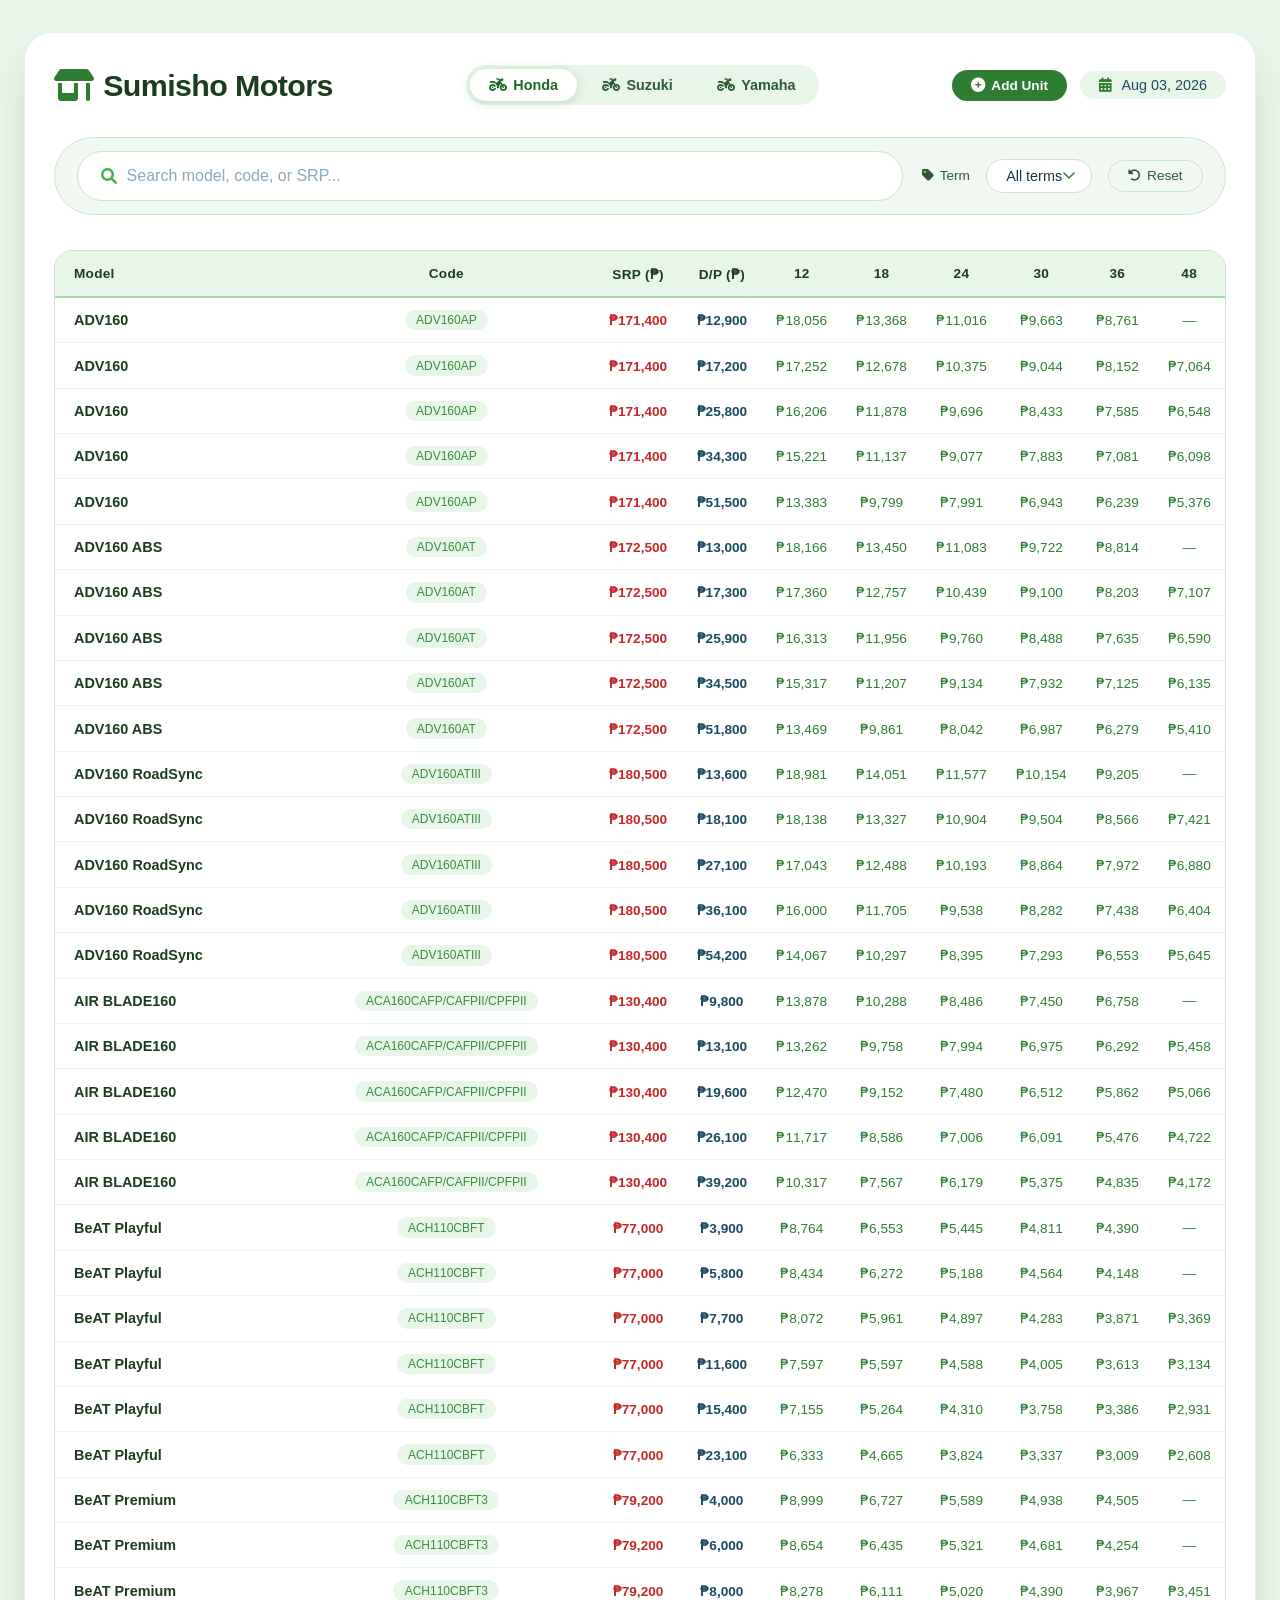
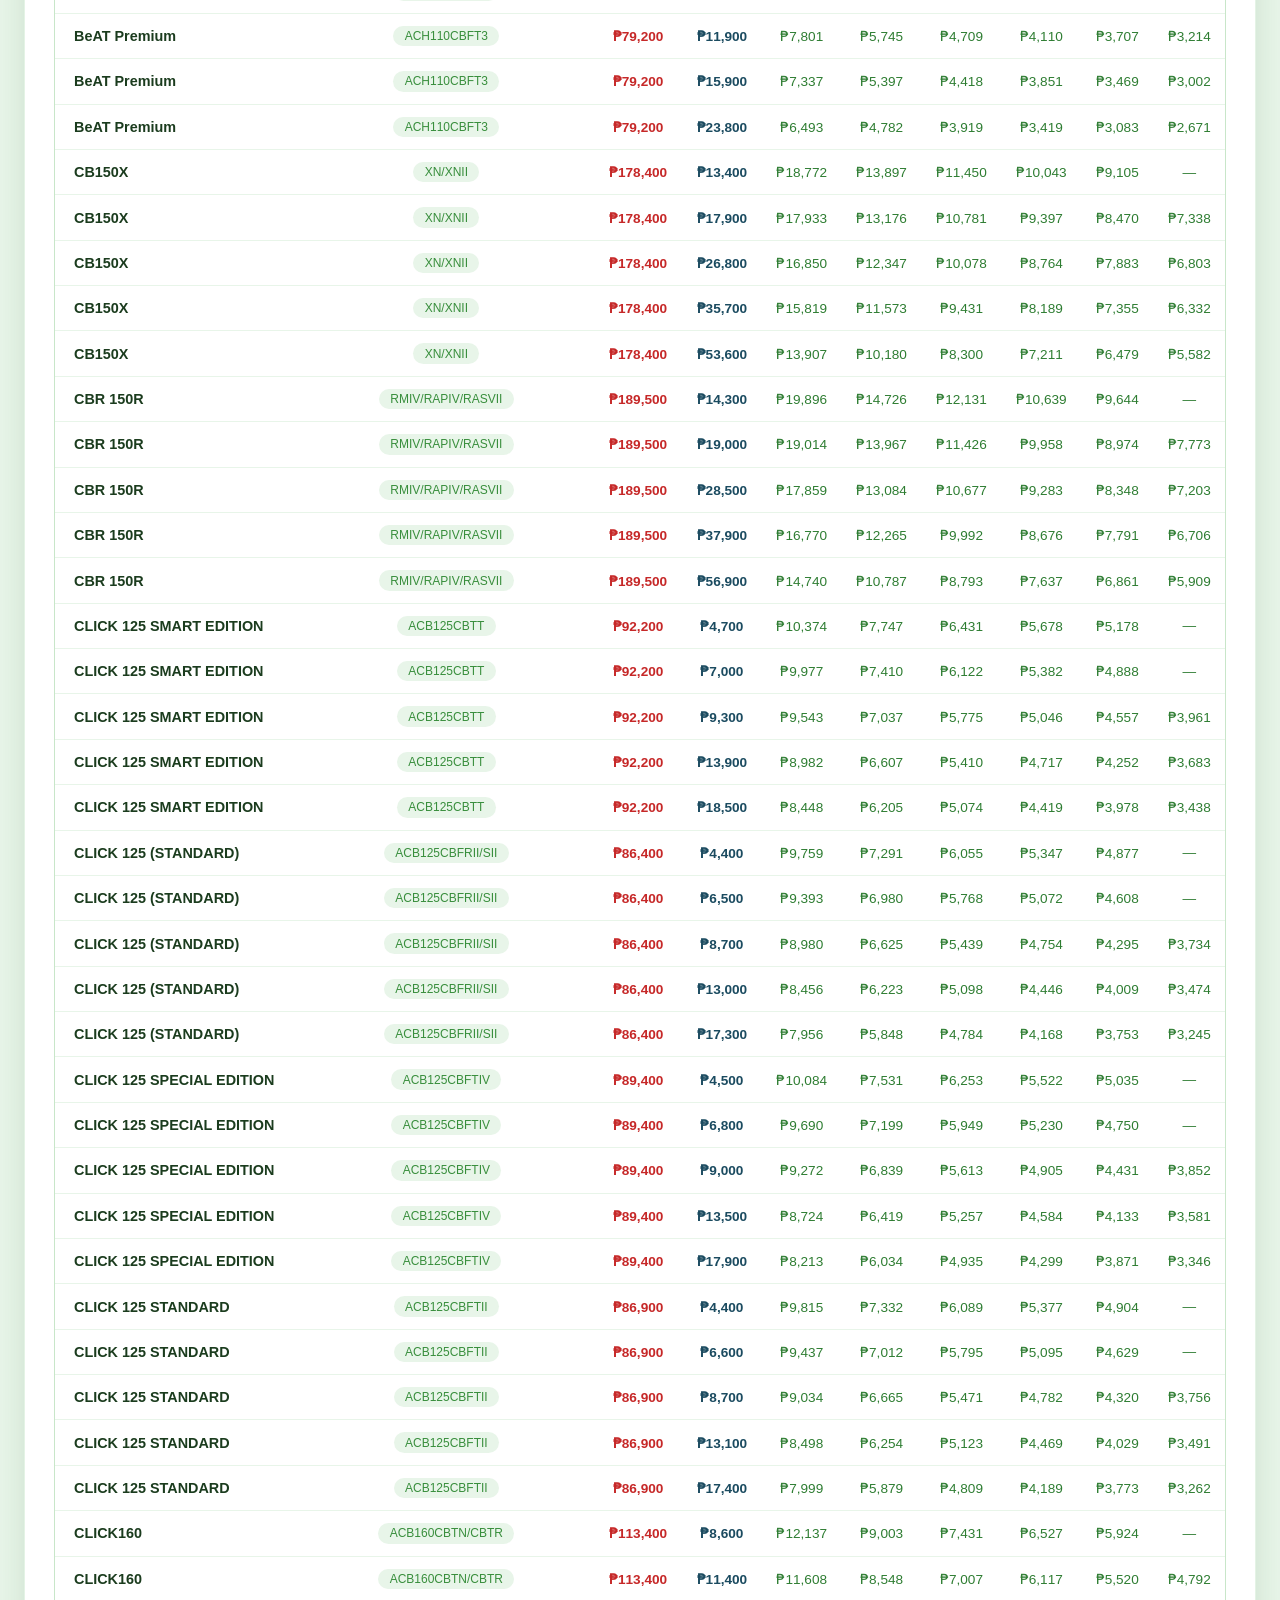
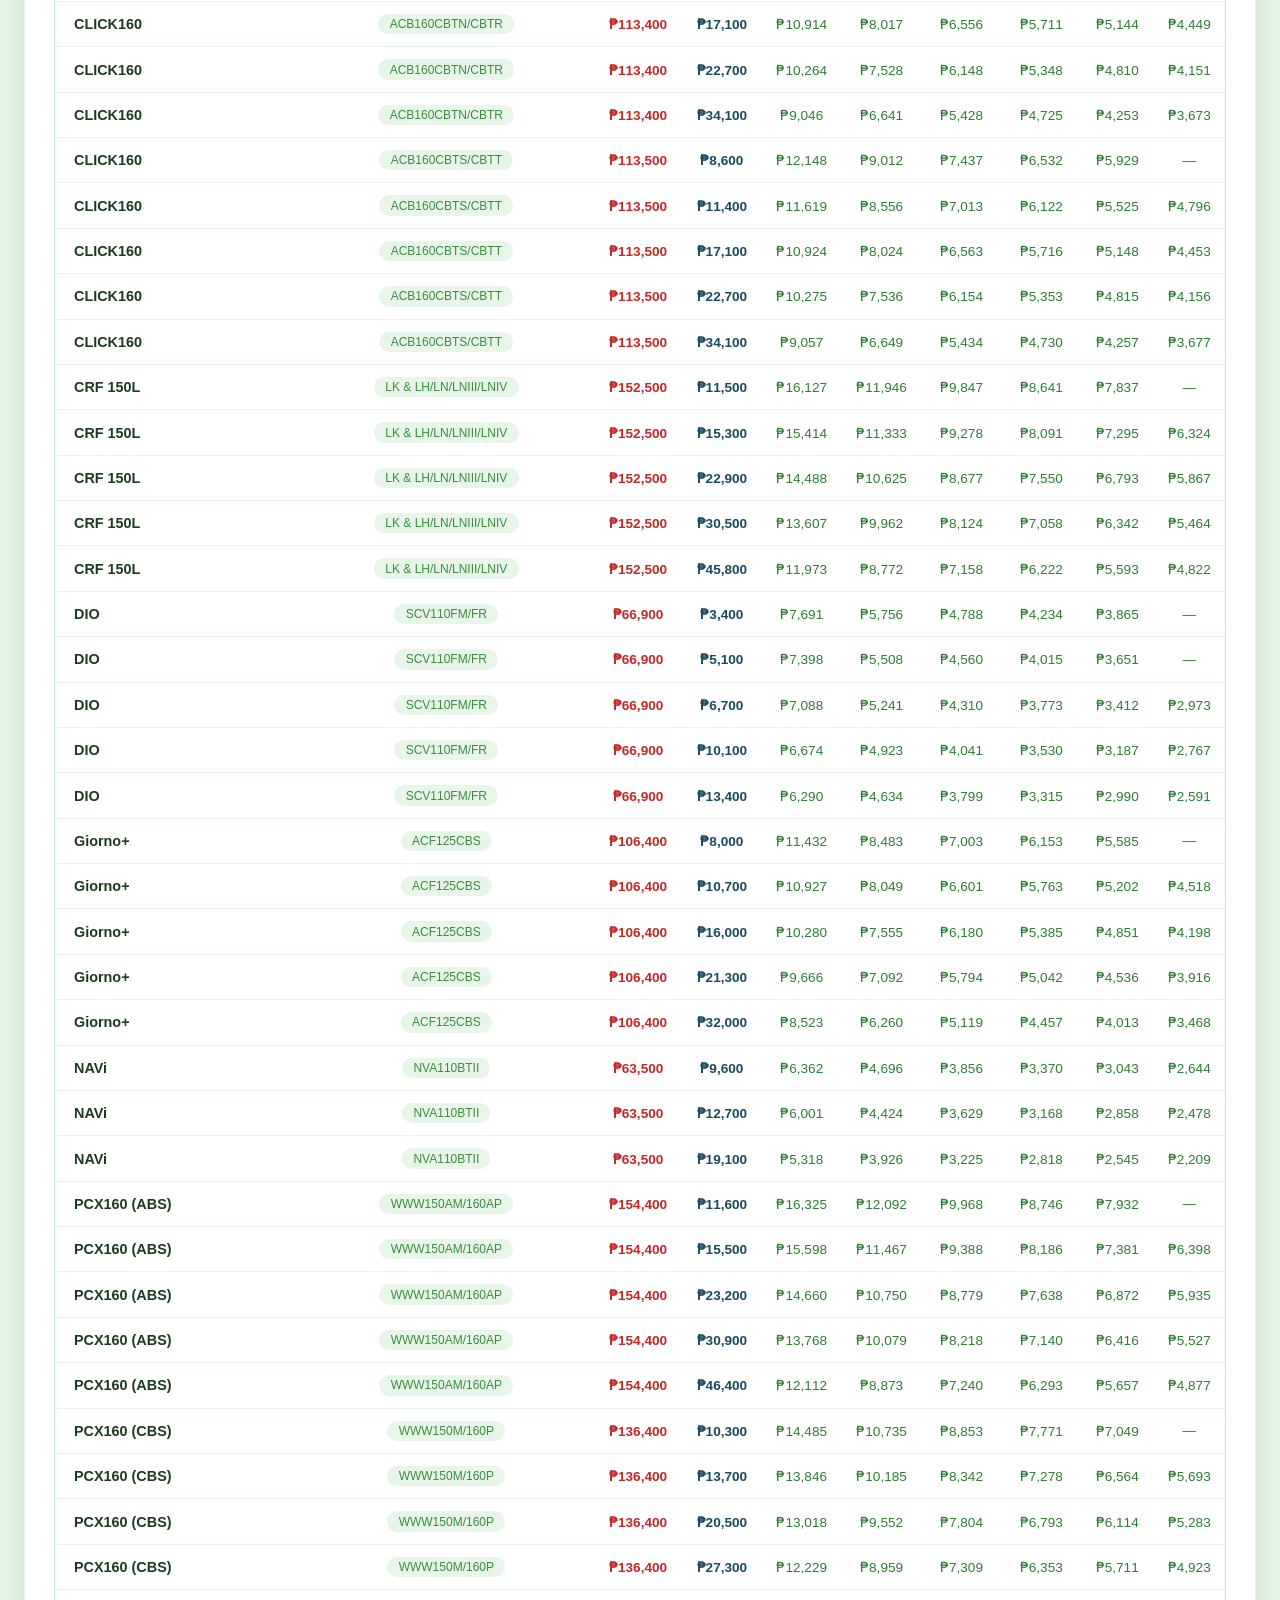
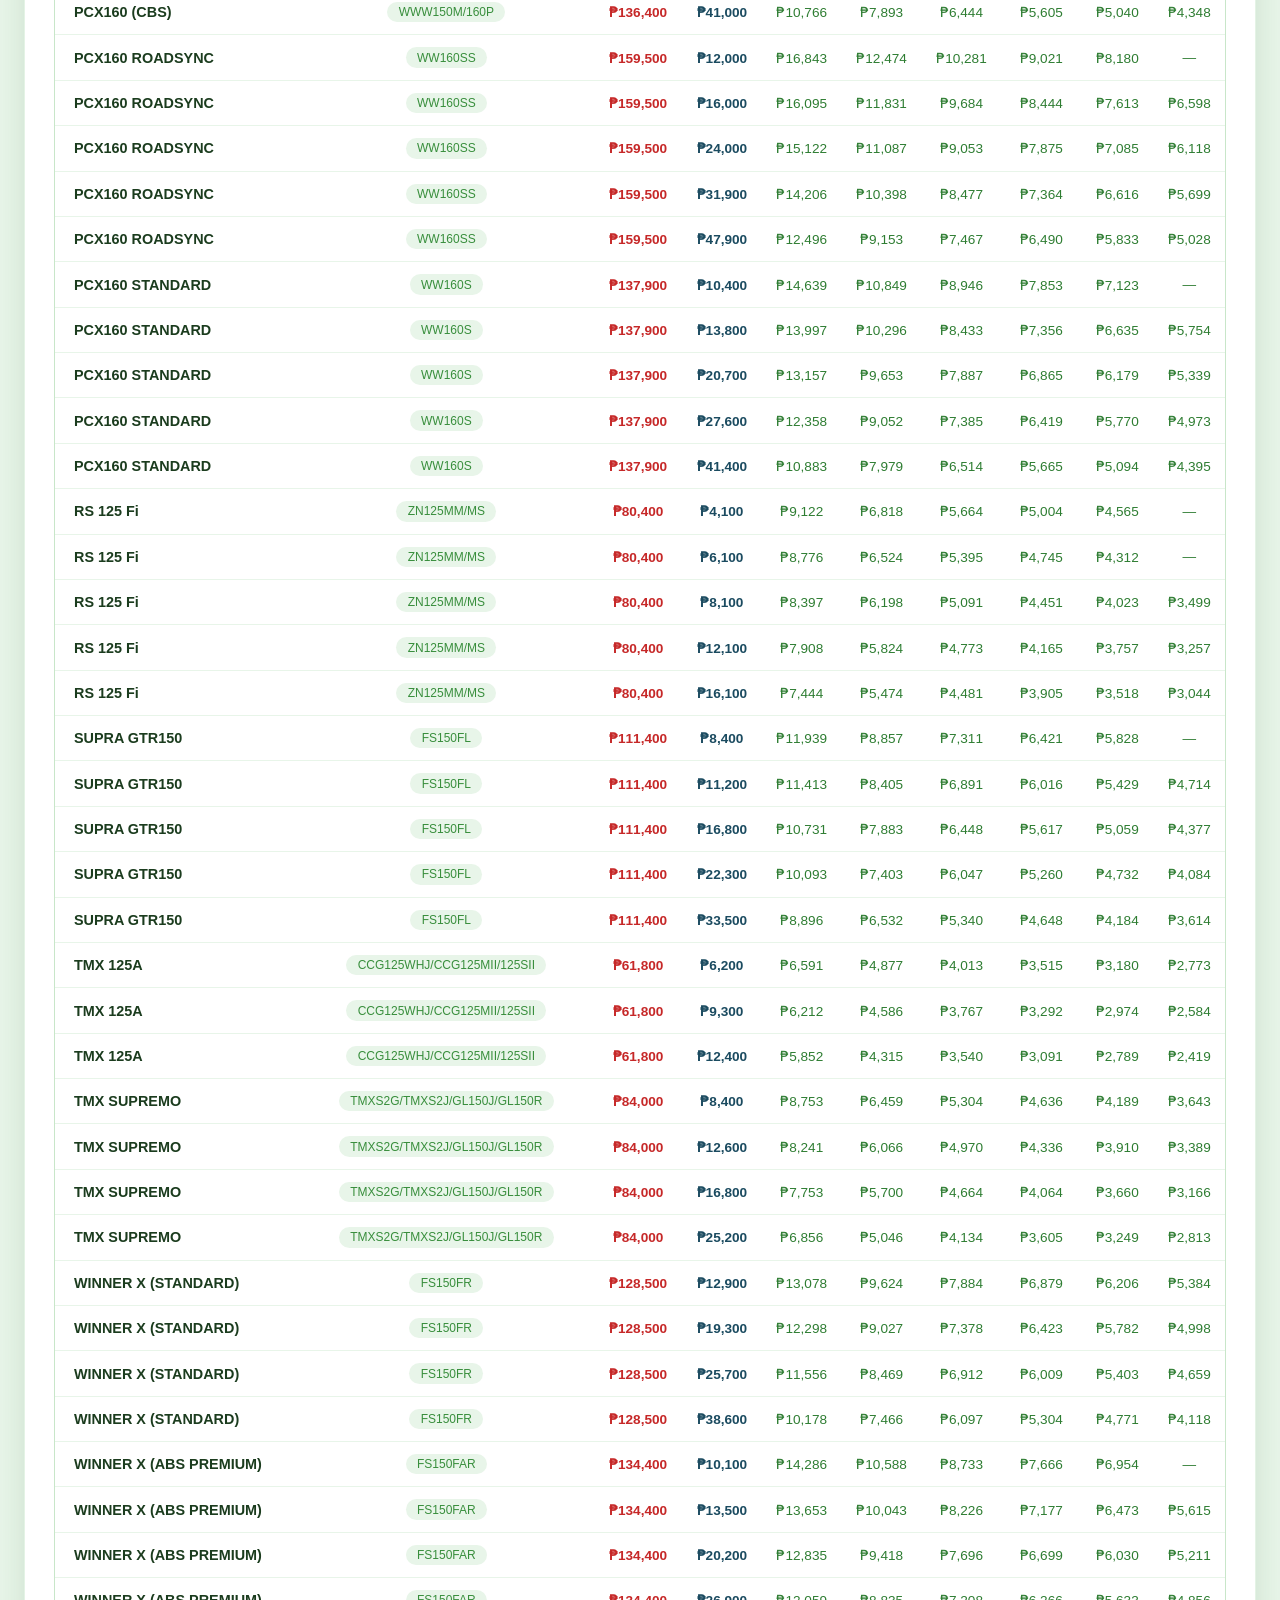
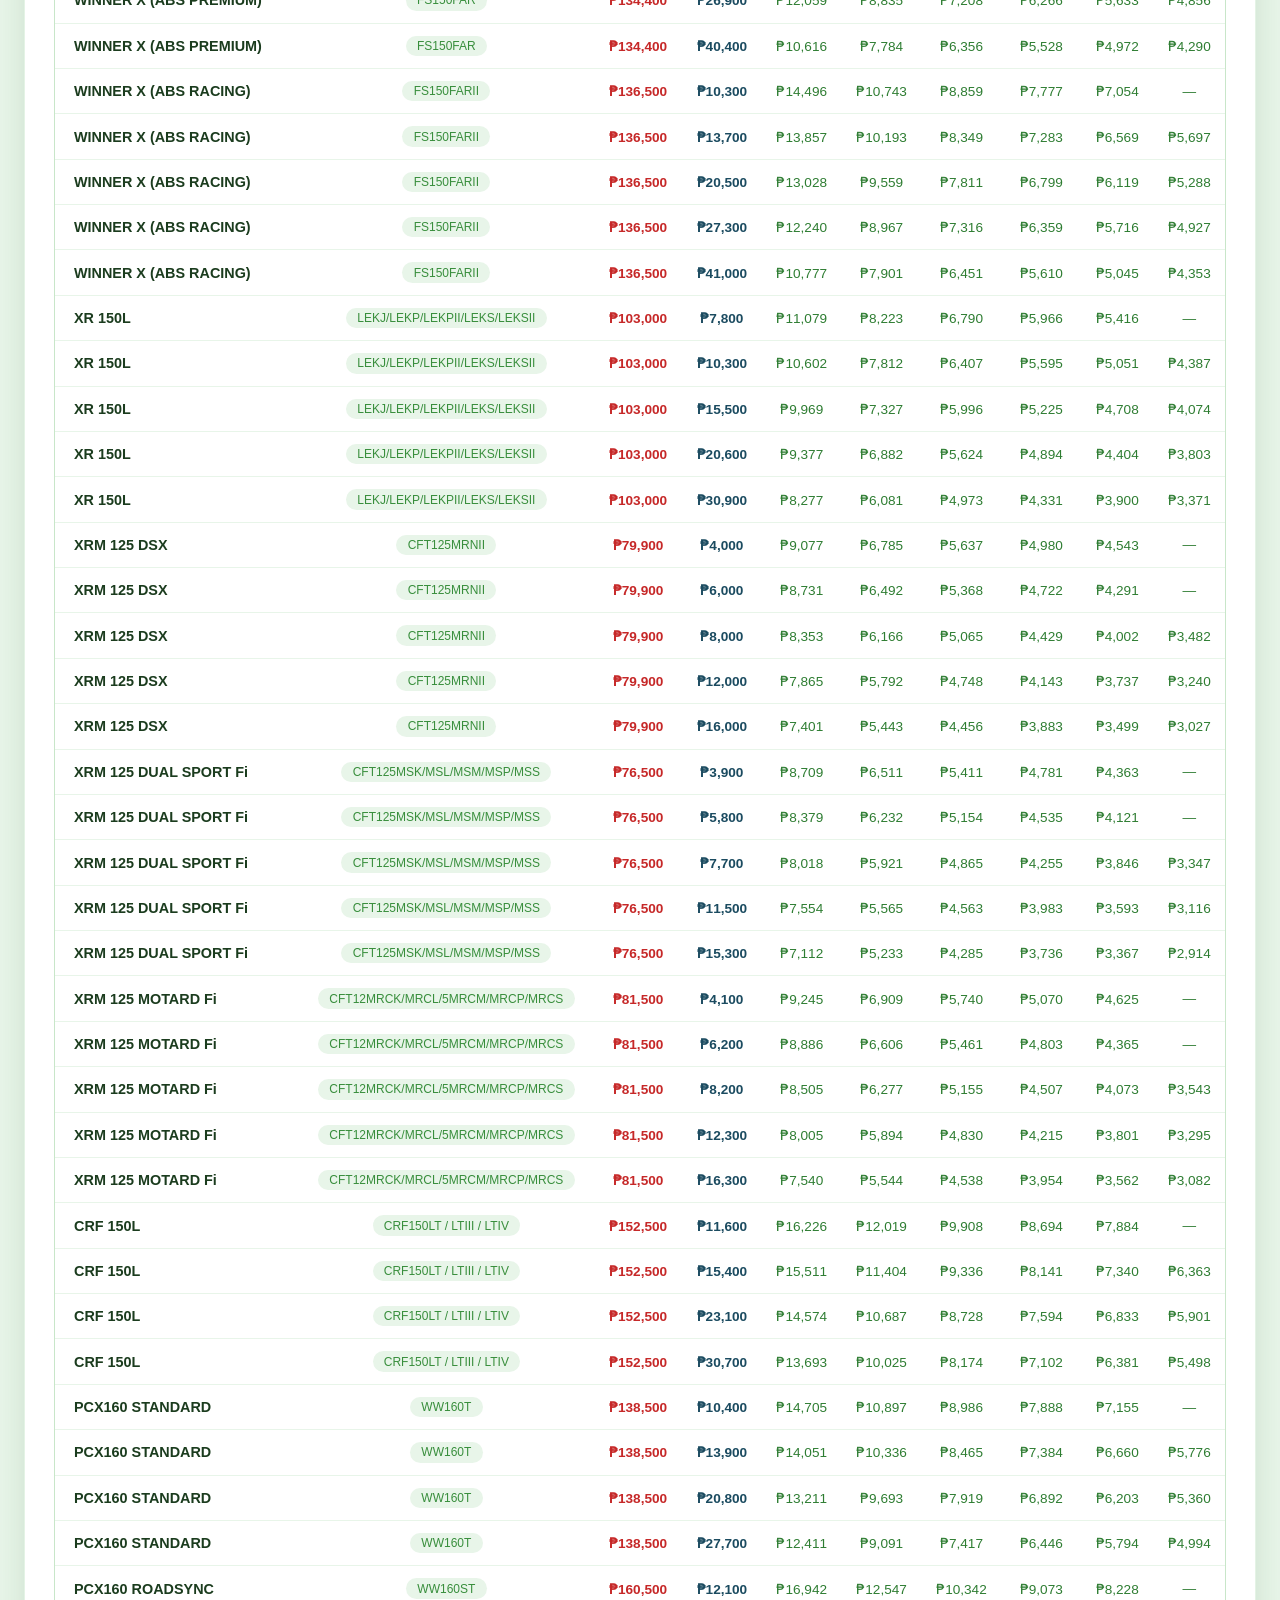
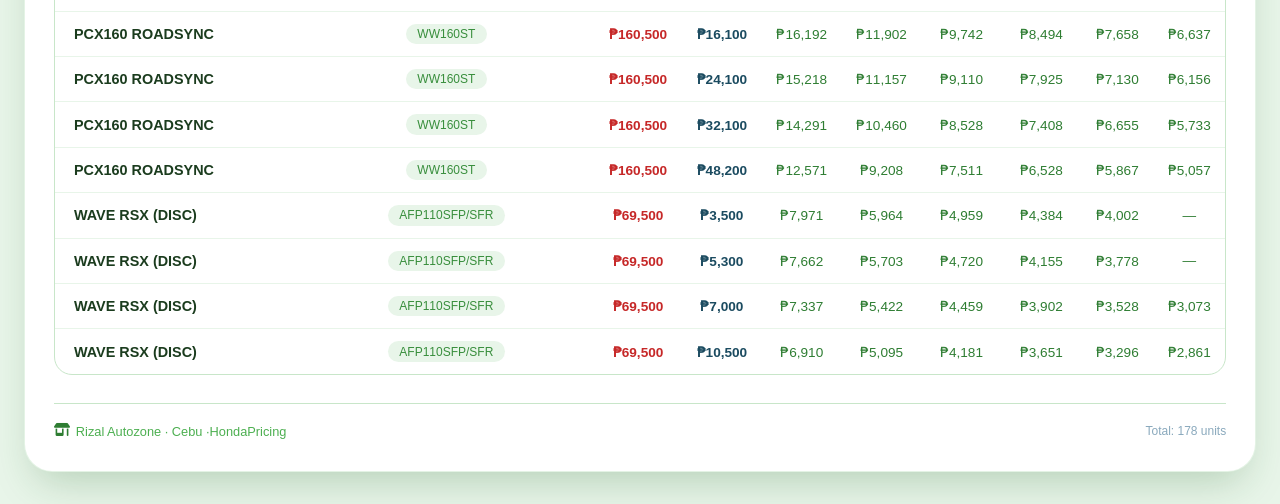
<file: Index.html>
<!DOCTYPE html>
<html lang="en">
<head>
  <meta charset="UTF-8">
  <meta name="viewport" content="width=device-width, initial-scale=1.0">
  <title>Sumisho Motor · Honda · Suzuki · Yamaha Pricing</title>
  <!-- Font Awesome -->
  <link rel="stylesheet" href="https://cdnjs.cloudflare.com/ajax/libs/font-awesome/6.0.0-beta3/css/all.min.css">
  <!-- external CSS -->
  <link rel="stylesheet" href="style.css">
</head>
<body>
  <div class="container" id="app">
    <!-- header -->
    <div class="header">
      <h1><i class="fas fa-store-alt"></i> Sumisho Motors</h1>
      <div class="brand-switch">
        <button class="brand-btn active" data-brand="honda"><i class="fas fa-motorcycle"></i> Honda</button>
        <button class="brand-btn" data-brand="suzuki"><i class="fas fa-motorcycle"></i> Suzuki</button>
        <button class="brand-btn" data-brand="yamaha"><i class="fas fa-motorcycle"></i> Yamaha</button>
      </div>
      <div class="header-actions">
        <button class="add-btn" id="addUnitBtn"><i class="fas fa-plus-circle"></i> Add Unit</button>
        <span class="badge"><i class="fas fa-calendar-alt"></i> <span id="dateDisplay">Aug 03, 2026</span></span>
      </div>
    </div>

    <!-- search & filters -->
    <div class="search-section">
      <div class="search-wrapper">
        <i class="fas fa-search"></i>
        <input type="text" id="searchInput" placeholder="Search model, code, or SRP..." autocomplete="off">
      </div>
      <div class="filter-group">
        <label><i class="fas fa-tag"></i> Term</label>
        <select id="termFilter">
          <option value="all">All terms</option>
          <option value="12">12 mo.</option>
          <option value="18">18 mo.</option>
          <option value="24">24 mo.</option>
          <option value="30">30 mo.</option>
          <option value="36">36 mo.</option>
          <option value="48">48 mo.</option>
        </select>
        <button class="reset-btn" id="resetBtn"><i class="fas fa-undo-alt"></i> Reset</button>
      </div>
    </div>

    <!-- table -->
    <div class="table-responsive">
      <table id="priceTable">
        <thead>
          <tr>
            <th style="text-align:left; padding-left:1.2rem;">Model</th>
            <th>Code</th>
            <th>SRP (₱)</th>
            <th>D/P (₱)</th>
            <th>12</th>
            <th>18</th>
            <th>24</th>
            <th>30</th>
            <th>36</th>
            <th>48</th>
          </tr>
        </thead>
        <tbody id="tableBody">
          <!-- rows injected by JS -->
        </tbody>
      </table>
    </div>
    <div class="footer-note">
      <i class="fas fa-store-alt"></i> Rizal Autozone · Cebu · <span id="brandFooter">Honda</span> Pricing
      <span style="margin-left: auto; font-size: 0.75rem; color: #8aa9bd;">Total: <span id="rowCount">0</span> units</span>
    </div>
  </div>

  <!-- Modal for adding new unit -->
  <div class="modal-overlay" id="addModal">
    <div class="modal">
      <div class="modal-header">
        <h3><i class="fas fa-plus-circle"></i> Add New Motorcycle Unit</h3>
        <button class="modal-close" id="modalCloseBtn">&times;</button>
      </div>
      <form id="addForm">
        <div class="form-row">
          <div class="form-group">
            <label for="newModel">Model Name *</label>
            <input type="text" id="newModel" placeholder="e.g. ADV160" required>
          </div>
          <div class="form-group">
            <label for="newCode">Code</label>
            <input type="text" id="newCode" placeholder="e.g. ADV160AP">
          </div>
        </div>
        <div class="form-row">
          <div class="form-group">
            <label for="newSRP">SRP (₱) *</label>
            <input type="number" id="newSRP" placeholder="171400" required>
          </div>
          <div class="form-group">
            <label for="newDP">Down Payment (₱) *</label>
            <input type="number" id="newDP" placeholder="12900" required>
          </div>
        </div>
        <div class="form-row">
          <div class="form-group">
            <label for="newM12">12 mo.</label>
            <input type="text" id="newM12" placeholder="18056 or N/A">
          </div>
          <div class="form-group">
            <label for="newM18">18 mo.</label>
            <input type="text" id="newM18" placeholder="13368 or N/A">
          </div>
          <div class="form-group">
            <label for="newM24">24 mo.</label>
            <input type="text" id="newM24" placeholder="11016 or N/A">
          </div>
        </div>
        <div class="form-row">
          <div class="form-group">
            <label for="newM30">30 mo.</label>
            <input type="text" id="newM30" placeholder="9663 or N/A">
          </div>
          <div class="form-group">
            <label for="newM36">36 mo.</label>
            <input type="text" id="newM36" placeholder="8761 or N/A">
          </div>
          <div class="form-group">
            <label for="newM48">48 mo.</label>
            <input type="text" id="newM48" placeholder="N/A">
          </div>
        </div>
        <div class="form-actions">
          <button type="button" class="btn-cancel" id="modalCancelBtn">Cancel</button>
          <button type="submit" class="btn-submit"><i class="fas fa-save"></i> Add Unit</button>
        </div>
      </form>
    </div>
  </div>

  <!-- external JavaScript -->
  <script src="script.js"></script>
</body>
</html>
</file>
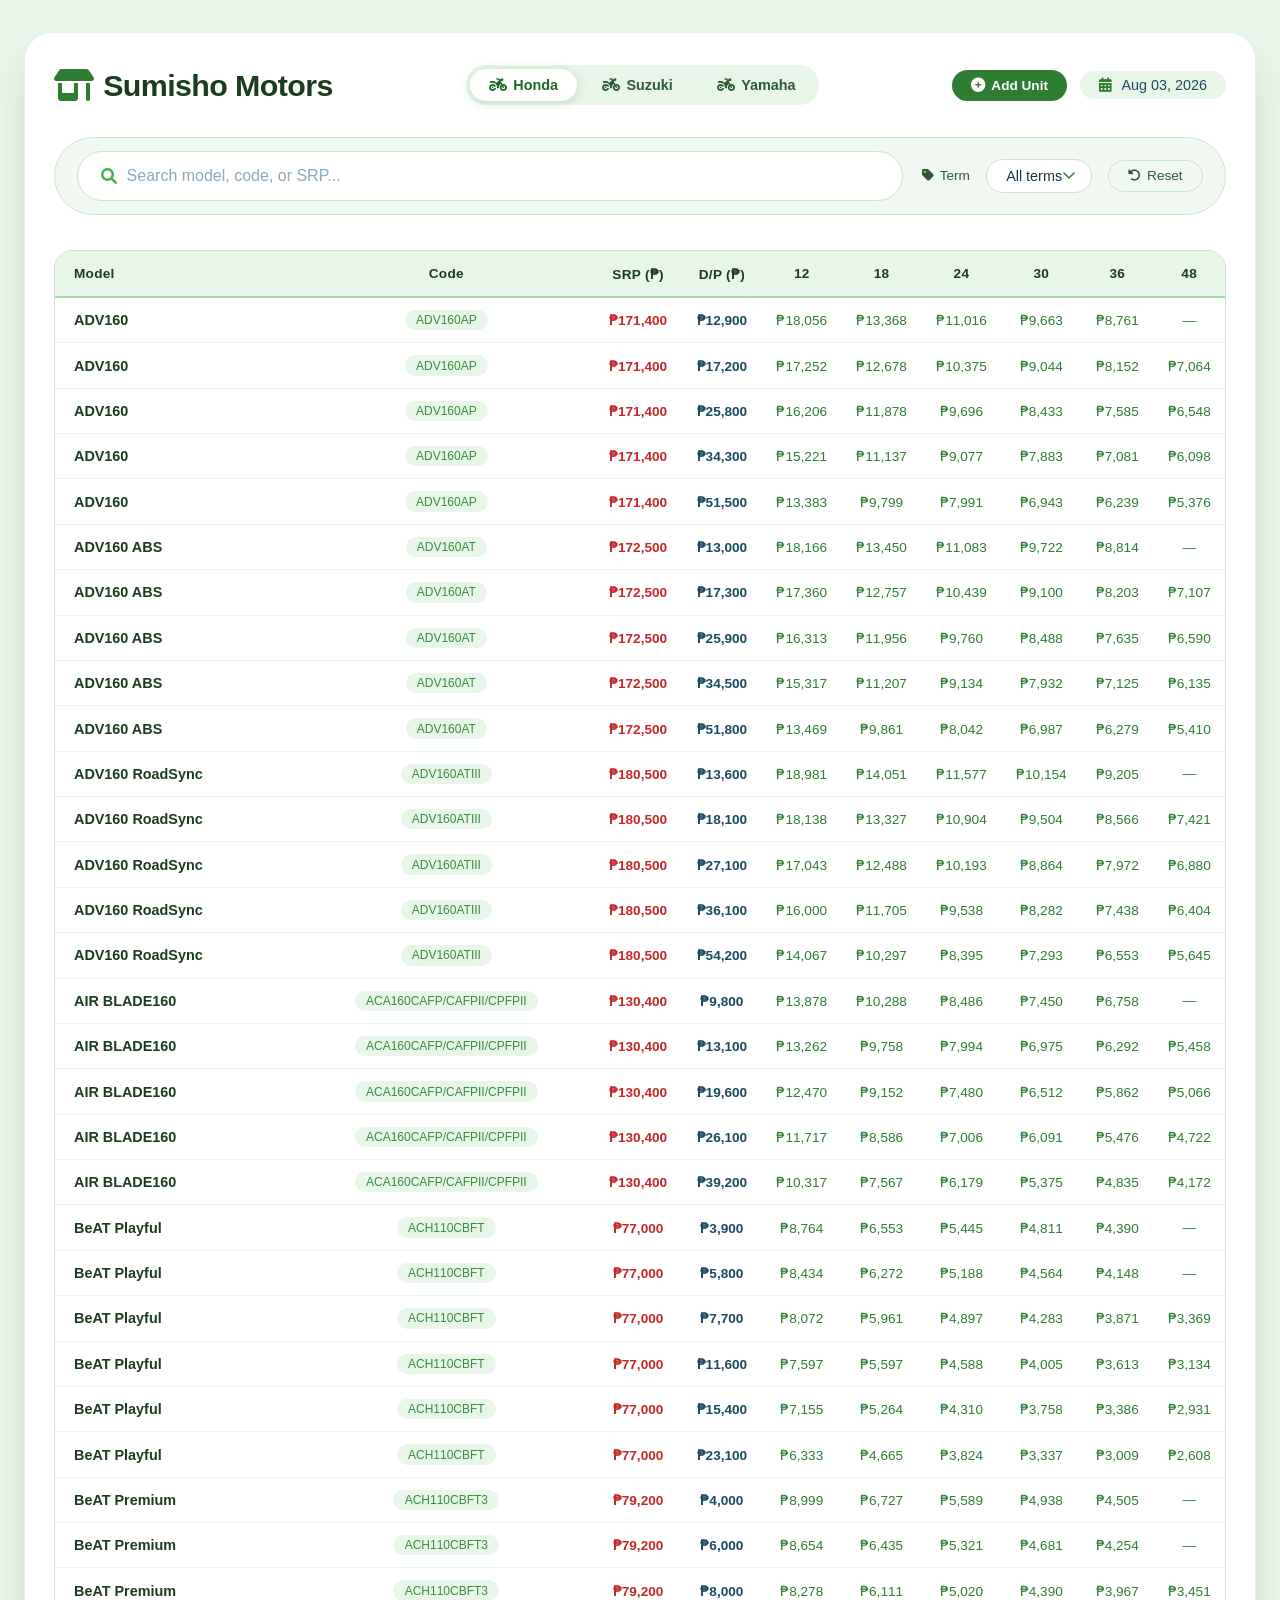
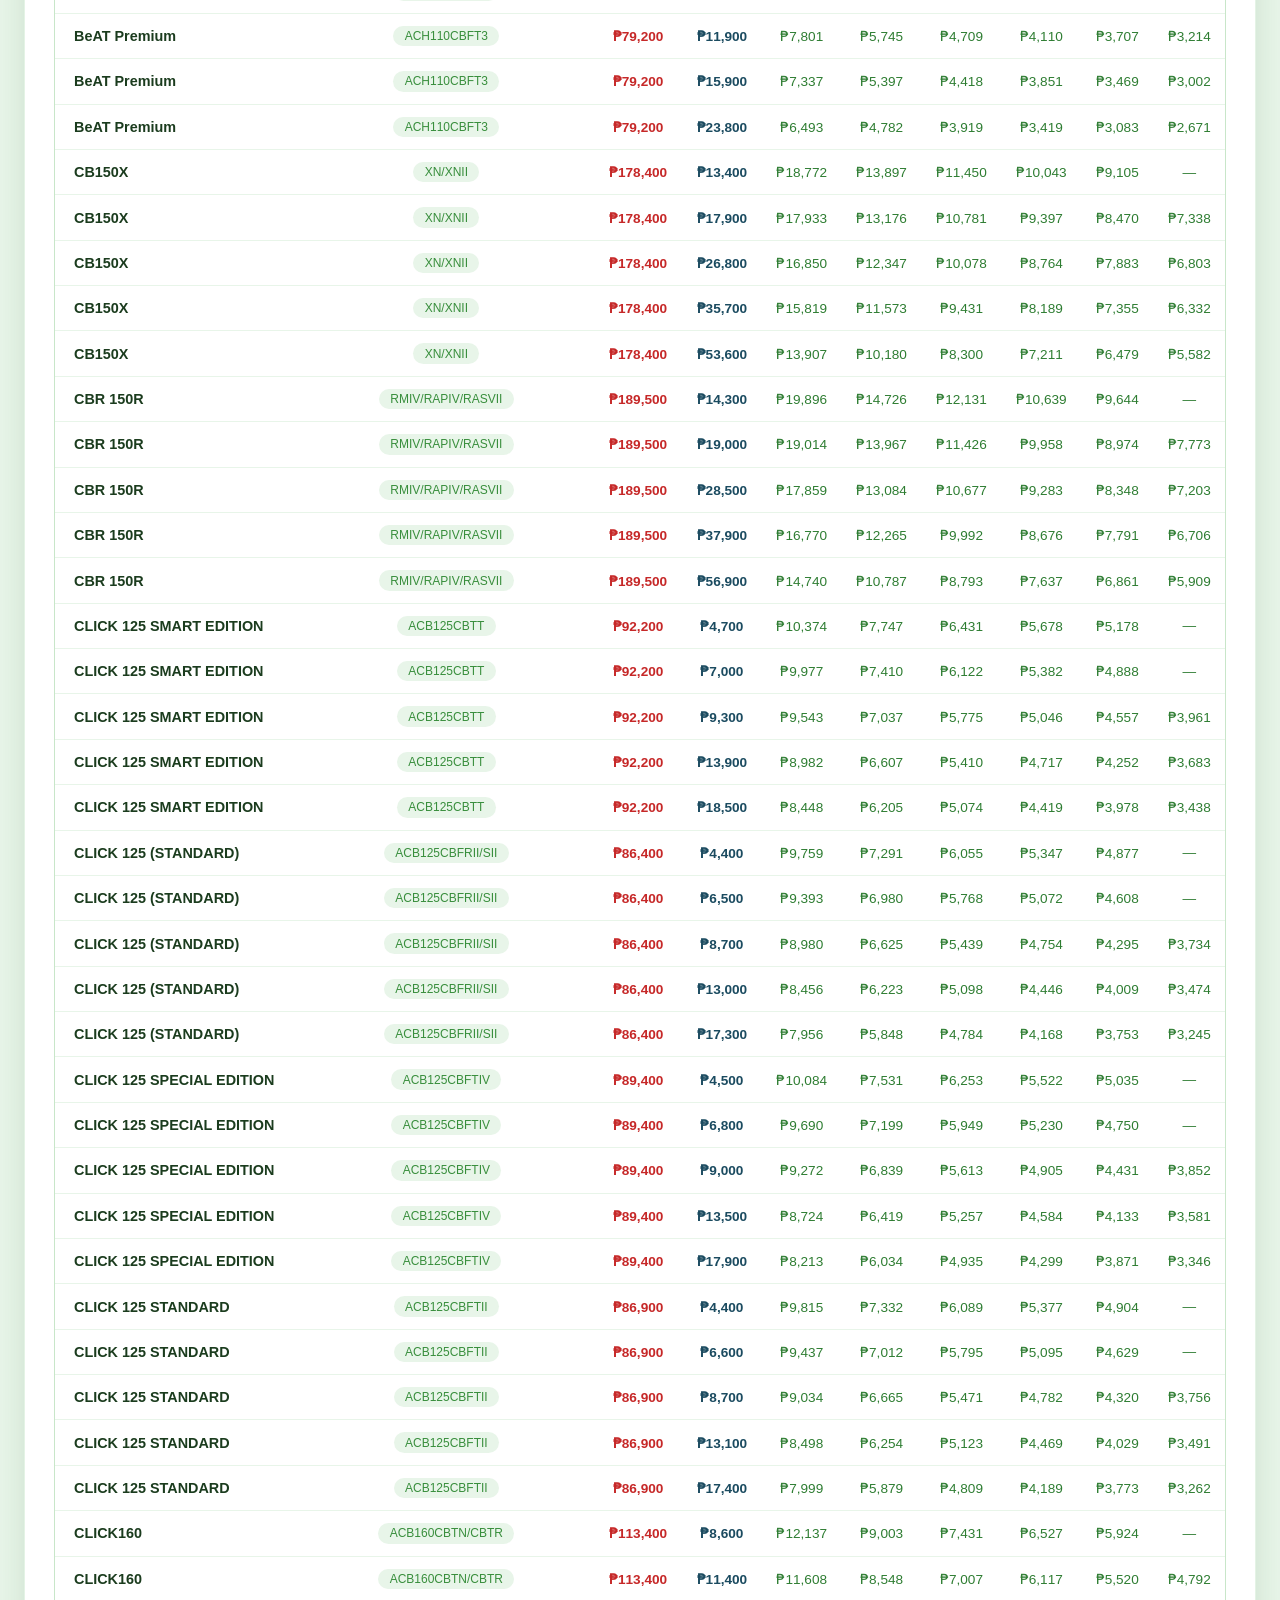
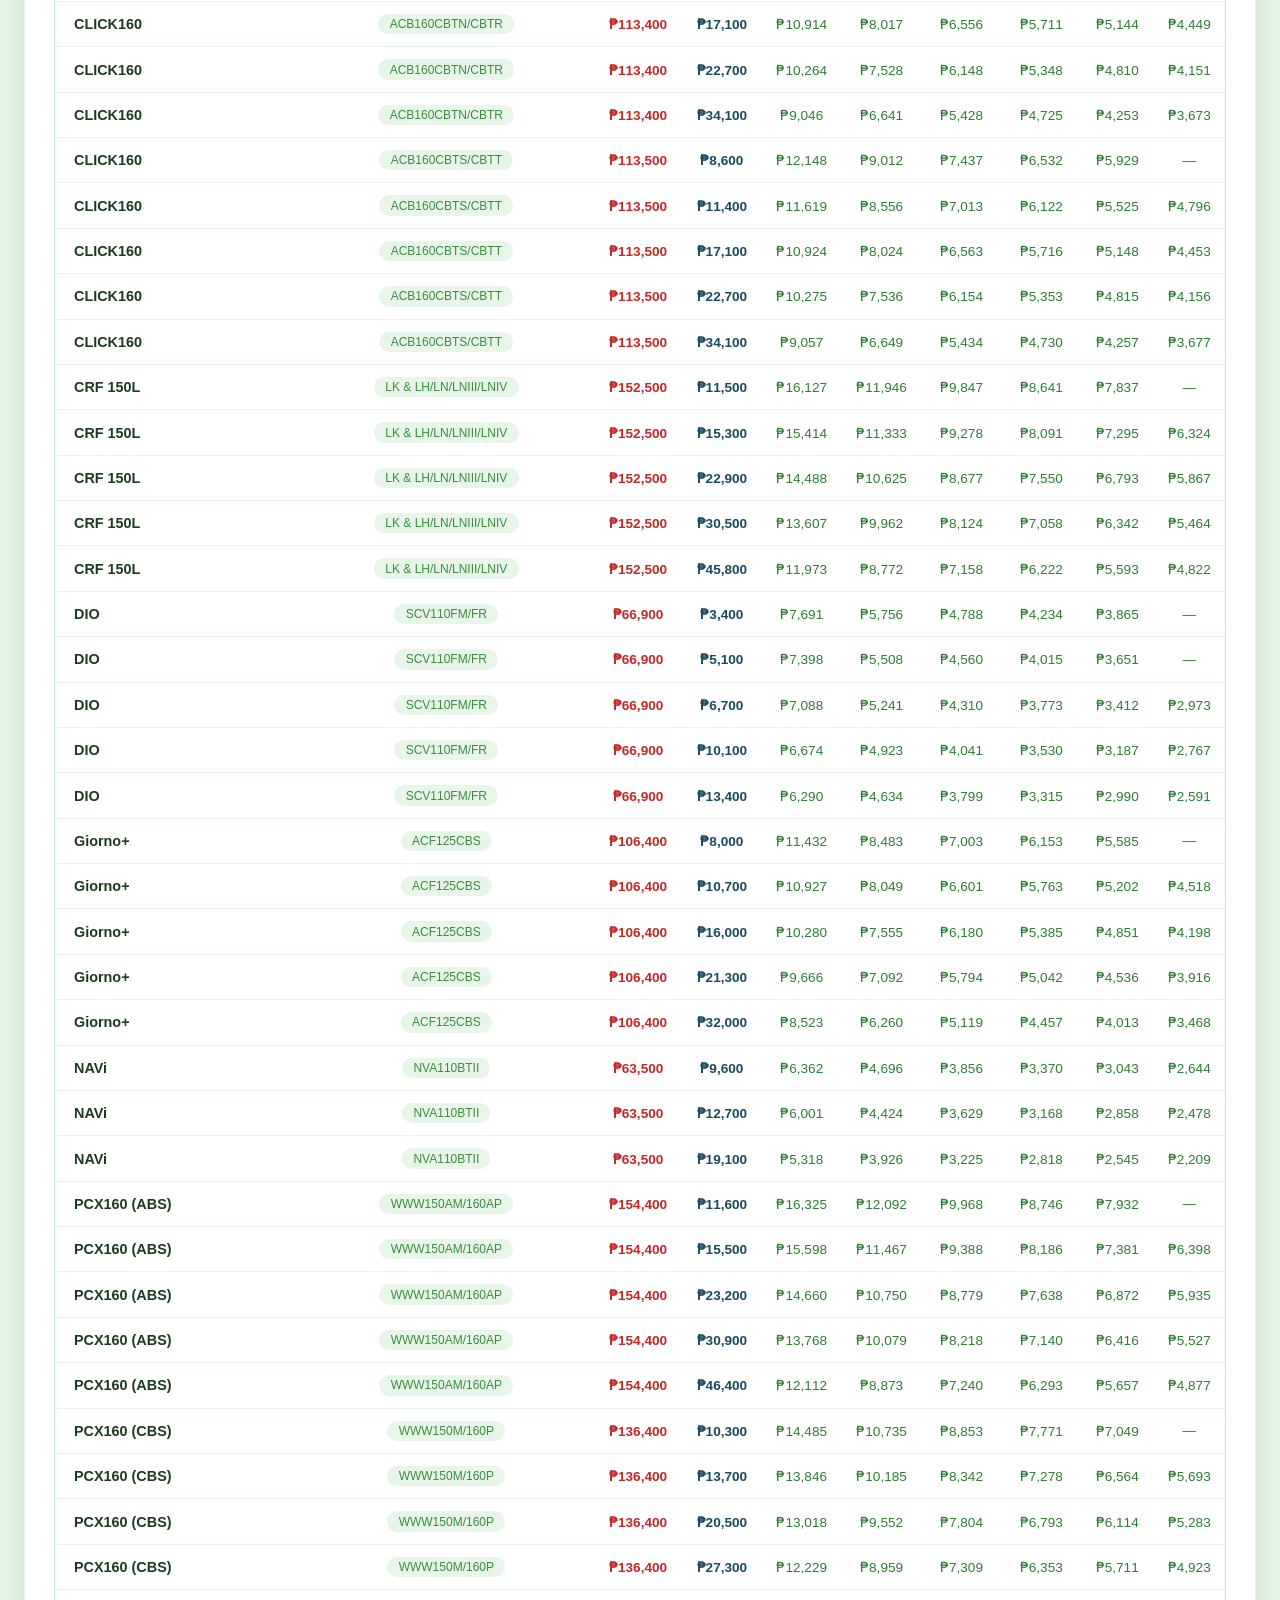
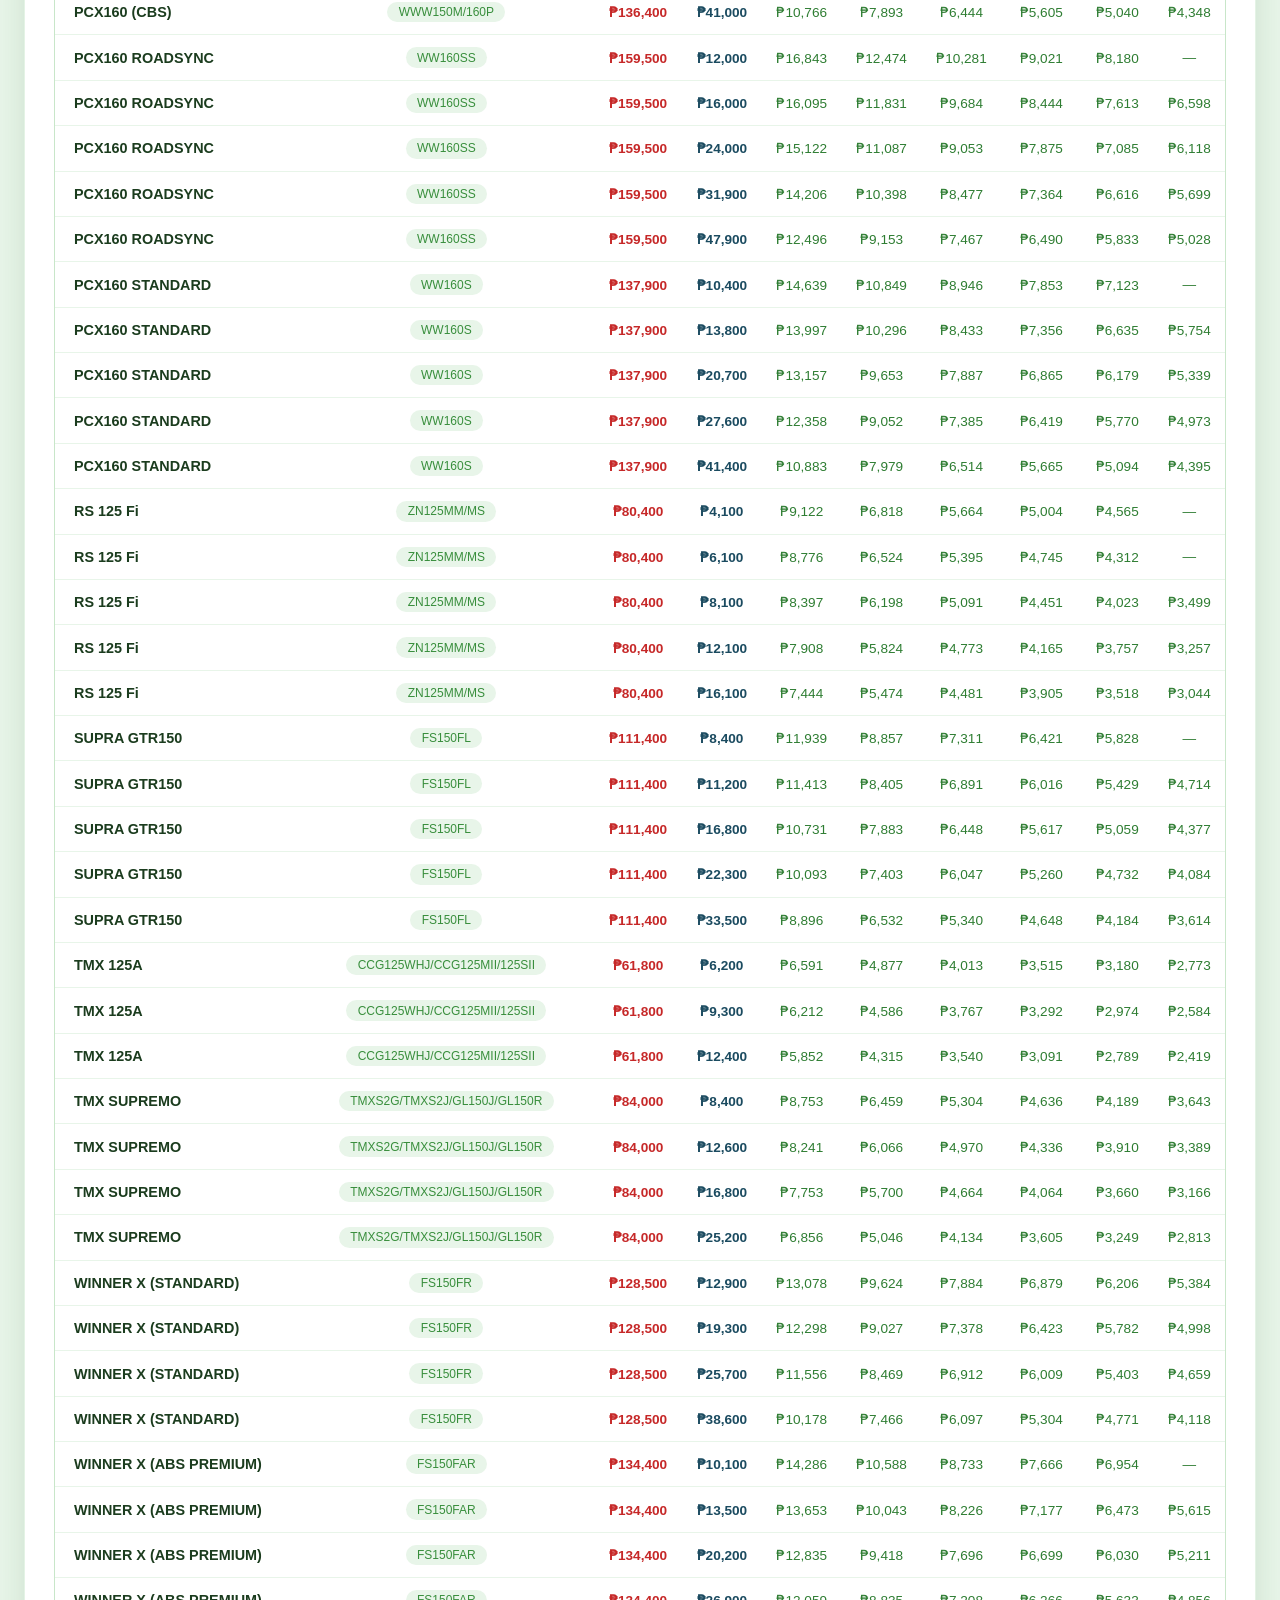
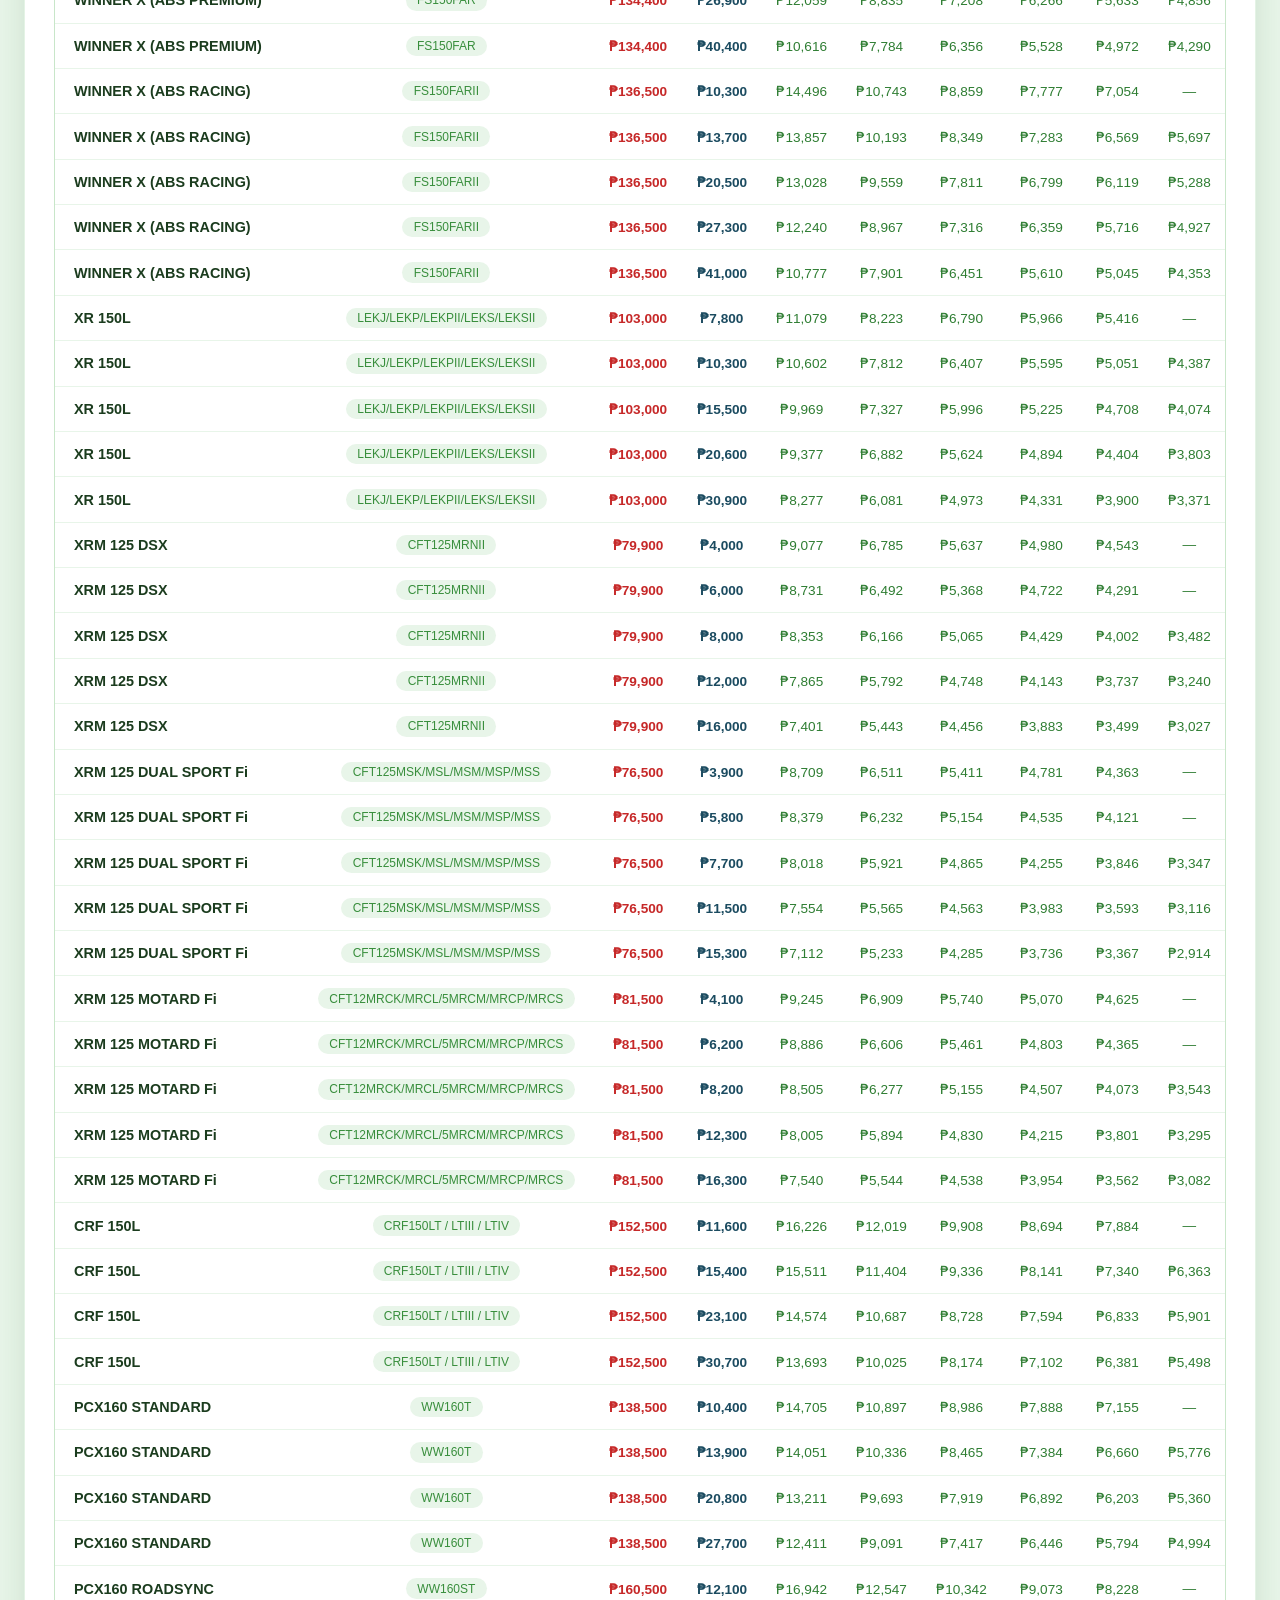
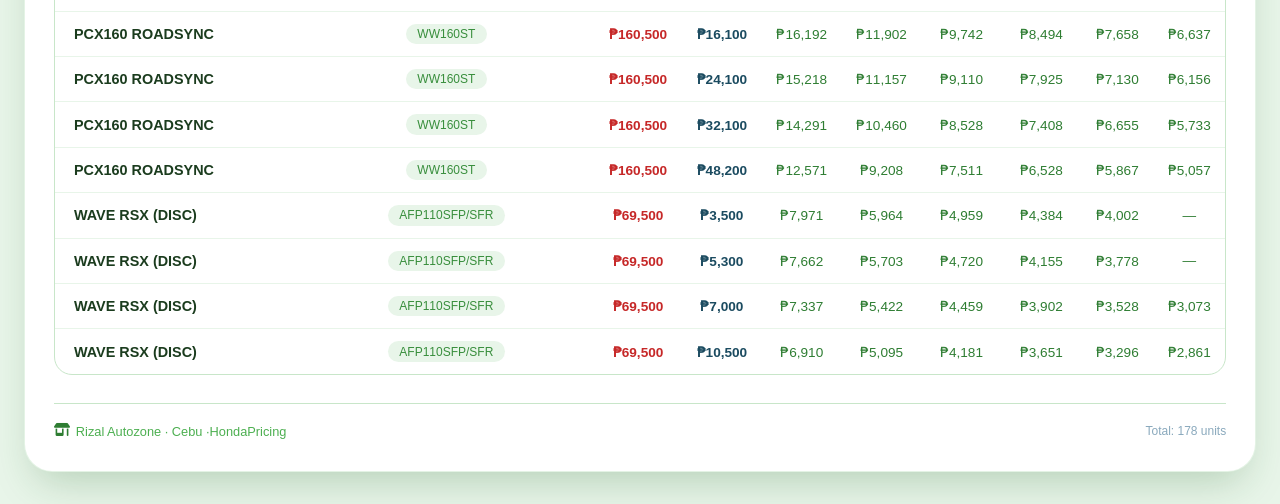
<file: motorcyles.html>
<!DOCTYPE html>
<html lang="en">
<head>
  <meta charset="UTF-8">
  <meta name="viewport" content="width=device-width, initial-scale=1.0">
  <title>Sumisho Motor · Honda · Suzuki · Yamaha Pricing</title>
  <!-- Font Awesome -->
  <link rel="stylesheet" href="https://cdnjs.cloudflare.com/ajax/libs/font-awesome/6.0.0-beta3/css/all.min.css">
  <!-- external CSS -->
  <link rel="stylesheet" href="style.css">
</head>
<body>
  <div class="container" id="app">
    <!-- header -->
    <div class="header">
      <h1><i class="fas fa-store-alt"></i> Sumisho Motors</h1>
      <div class="brand-switch">
        <button class="brand-btn active" data-brand="honda"><i class="fas fa-motorcycle"></i> Honda</button>
        <button class="brand-btn" data-brand="suzuki"><i class="fas fa-motorcycle"></i> Suzuki</button>
        <button class="brand-btn" data-brand="yamaha"><i class="fas fa-motorcycle"></i> Yamaha</button>
      </div>
      <div class="header-actions">
        <button class="add-btn" id="addUnitBtn"><i class="fas fa-plus-circle"></i> Add Unit</button>
        <span class="badge"><i class="fas fa-calendar-alt"></i> <span id="dateDisplay">Aug 03, 2026</span></span>
      </div>
    </div>

    <!-- search & filters -->
    <div class="search-section">
      <div class="search-wrapper">
        <i class="fas fa-search"></i>
        <input type="text" id="searchInput" placeholder="Search model, code, or SRP..." autocomplete="off">
      </div>
      <div class="filter-group">
        <label><i class="fas fa-tag"></i> Term</label>
        <select id="termFilter">
          <option value="all">All terms</option>
          <option value="12">12 mo.</option>
          <option value="18">18 mo.</option>
          <option value="24">24 mo.</option>
          <option value="30">30 mo.</option>
          <option value="36">36 mo.</option>
          <option value="48">48 mo.</option>
        </select>
        <button class="reset-btn" id="resetBtn"><i class="fas fa-undo-alt"></i> Reset</button>
      </div>
    </div>

    <!-- table -->
    <div class="table-responsive">
      <table id="priceTable">
        <thead>
          <tr>
            <th style="text-align:left; padding-left:1.2rem;">Model</th>
            <th>Code</th>
            <th>SRP (₱)</th>
            <th>D/P (₱)</th>
            <th>12</th>
            <th>18</th>
            <th>24</th>
            <th>30</th>
            <th>36</th>
            <th>48</th>
          </tr>
        </thead>
        <tbody id="tableBody">
          <!-- rows injected by JS -->
        </tbody>
      </table>
    </div>
    <div class="footer-note">
      <i class="fas fa-store-alt"></i> Rizal Autozone · Cebu · <span id="brandFooter">Honda</span> Pricing
      <span style="margin-left: auto; font-size: 0.75rem; color: #8aa9bd;">Total: <span id="rowCount">0</span> units</span>
    </div>
  </div>

  <!-- Modal for adding new unit -->
  <div class="modal-overlay" id="addModal">
    <div class="modal">
      <div class="modal-header">
        <h3><i class="fas fa-plus-circle"></i> Add New Motorcycle Unit</h3>
        <button class="modal-close" id="modalCloseBtn">&times;</button>
      </div>
      <form id="addForm">
        <div class="form-row">
          <div class="form-group">
            <label for="newModel">Model Name *</label>
            <input type="text" id="newModel" placeholder="e.g. ADV160" required>
          </div>
          <div class="form-group">
            <label for="newCode">Code</label>
            <input type="text" id="newCode" placeholder="e.g. ADV160AP">
          </div>
        </div>
        <div class="form-row">
          <div class="form-group">
            <label for="newSRP">SRP (₱) *</label>
            <input type="number" id="newSRP" placeholder="171400" required>
          </div>
          <div class="form-group">
            <label for="newDP">Down Payment (₱) *</label>
            <input type="number" id="newDP" placeholder="12900" required>
          </div>
        </div>
        <div class="form-row">
          <div class="form-group">
            <label for="newM12">12 mo.</label>
            <input type="text" id="newM12" placeholder="18056 or N/A">
          </div>
          <div class="form-group">
            <label for="newM18">18 mo.</label>
            <input type="text" id="newM18" placeholder="13368 or N/A">
          </div>
          <div class="form-group">
            <label for="newM24">24 mo.</label>
            <input type="text" id="newM24" placeholder="11016 or N/A">
          </div>
        </div>
        <div class="form-row">
          <div class="form-group">
            <label for="newM30">30 mo.</label>
            <input type="text" id="newM30" placeholder="9663 or N/A">
          </div>
          <div class="form-group">
            <label for="newM36">36 mo.</label>
            <input type="text" id="newM36" placeholder="8761 or N/A">
          </div>
          <div class="form-group">
            <label for="newM48">48 mo.</label>
            <input type="text" id="newM48" placeholder="N/A">
          </div>
        </div>
        <div class="form-actions">
          <button type="button" class="btn-cancel" id="modalCancelBtn">Cancel</button>
          <button type="submit" class="btn-submit"><i class="fas fa-save"></i> Add Unit</button>
        </div>
      </form>
    </div>
  </div>

  <!-- external JavaScript -->
  <script src="script.js"></script>
</body>
</html>
</file>
<file: style.css>
/* style.css - Green Theme */
* {
  margin: 0;
  padding: 0;
  box-sizing: border-box;
  font-family: 'Inter', -apple-system, BlinkMacSystemFont, 'Segoe UI', Roboto, sans-serif;
}

body {
  background: #e8f5e9;
  padding: 2rem 1.5rem;
  min-height: 100vh;
  display: flex;
  flex-direction: column;
  align-items: center;
}

.container {
  max-width: 1400px;
  width: 100%;
  background: white;
  border-radius: 28px;
  box-shadow: 0 20px 40px -12px rgba(27, 94, 32, 0.25);
  padding: 2rem 1.8rem;
  transition: 0.2s;
  border: 1px solid rgba(76, 175, 80, 0.15);
}

/* header */
.header {
  display: flex;
  flex-wrap: wrap;
  align-items: center;
  justify-content: space-between;
  margin-bottom: 2rem;
  gap: 1rem 0.5rem;
}

.header h1 {
  font-size: 1.9rem;
  font-weight: 600;
  letter-spacing: -0.02em;
  color: #1b3c1e;
  display: flex;
  align-items: center;
  gap: 10px;
}

.header h1 i {
  color: #2e7d32;
  font-size: 2rem;
}

.header-actions {
  display: flex;
  align-items: center;
  gap: 0.8rem;
  flex-wrap: wrap;
}

.brand-switch {
  display: flex;
  gap: 6px;
  background: #e8f5e9;
  padding: 4px;
  border-radius: 40px;
  flex-wrap: wrap;
}

.brand-btn {
  background: transparent;
  border: none;
  padding: 0.5rem 1.2rem;
  border-radius: 30px;
  font-weight: 600;
  font-size: 0.9rem;
  color: #2e5a33;
  cursor: pointer;
  transition: 0.15s;
  display: flex;
  align-items: center;
  gap: 6px;
}

.brand-btn.active {
  background: white;
  color: #1b6b20;
  box-shadow: 0 2px 12px rgba(46, 125, 50, 0.2);
}

.brand-btn i {
  font-size: 0.9rem;
}

.add-btn {
  background: #2e7d32;
  color: white;
  border: none;
  padding: 0.5rem 1.2rem;
  border-radius: 40px;
  font-weight: 600;
  font-size: 0.85rem;
  cursor: pointer;
  transition: 0.15s;
  display: flex;
  align-items: center;
  gap: 6px;
  white-space: nowrap;
}

.add-btn:hover {
  background: #1b5e20;
  transform: scale(1.02);
  box-shadow: 0 4px 15px rgba(46, 125, 50, 0.3);
}

.add-btn i {
  font-size: 0.9rem;
}

.badge {
  background: #e8f5e9;
  padding: 0.4rem 1.2rem;
  border-radius: 40px;
  font-size: 0.9rem;
  color: #1e4a5f;
  font-weight: 500;
}

.badge i {
  margin-right: 6px;
  color: #2e7d32;
}

/* search + filter */
.search-section {
  display: flex;
  flex-wrap: wrap;
  align-items: center;
  gap: 0.8rem 1.2rem;
  margin-bottom: 2.2rem;
  background: #f1f8f2;
  padding: 0.8rem 1.4rem;
  border-radius: 60px;
  border: 1px solid #c8e6c9;
}

.search-wrapper {
  flex: 2;
  min-width: 200px;
  display: flex;
  align-items: center;
  background: white;
  padding: 0.2rem 1rem 0.2rem 1.4rem;
  border-radius: 40px;
  border: 1px solid #c8e6c9;
  transition: 0.15s;
}

.search-wrapper:focus-within {
  border-color: #2e7d32;
  box-shadow: 0 0 0 3px rgba(46, 125, 50, 0.12);
}

.search-wrapper i {
  color: #4caf50;
  font-size: 1rem;
  margin-right: 10px;
}

.search-wrapper input {
  border: none;
  padding: 0.75rem 0;
  width: 100%;
  font-size: 1rem;
  background: transparent;
  outline: none;
  color: #1b3c1e;
}

.search-wrapper input::placeholder {
  color: #8aa9bd;
  font-weight: 400;
}

.filter-group {
  display: flex;
  flex-wrap: wrap;
  align-items: center;
  gap: 0.6rem 1rem;
}

.filter-group label {
  font-size: 0.85rem;
  font-weight: 500;
  color: #2e5a33;
  display: flex;
  align-items: center;
  gap: 6px;
}

.filter-group select {
  background: white;
  border: 1px solid #c8e6c9;
  border-radius: 30px;
  padding: 0.5rem 1.8rem 0.5rem 1.2rem;
  font-size: 0.9rem;
  color: #1a3343;
  font-weight: 500;
  appearance: none;
  background-image: url("data:image/svg+xml,%3Csvg xmlns='http://www.w3.org/2000/svg' width='12' height='12' viewBox='0 0 12 8'%3E%3Cpath d='M1 1l5 5 5-5' stroke='%232e7d32' stroke-width='1.5' fill='none' stroke-linecap='round'/%3E%3C/svg%3E");
  background-repeat: no-repeat;
  background-position: right 1rem center;
  background-size: 12px;
  cursor: pointer;
}

.filter-group select:focus {
  border-color: #2e7d32;
  outline: none;
}

.reset-btn {
  background: transparent;
  border: 1px solid #c8e6c9;
  border-radius: 30px;
  padding: 0.45rem 1.2rem;
  font-size: 0.85rem;
  font-weight: 500;
  color: #2e5a33;
  cursor: pointer;
  transition: 0.15s;
  display: flex;
  align-items: center;
  gap: 6px;
}

.reset-btn:hover {
  background: #e8f5e9;
  border-color: #4caf50;
}

.reset-btn i {
  font-size: 0.8rem;
}

/* table wrapper */
.table-responsive {
  overflow-x: auto;
  border-radius: 18px;
  border: 1px solid #c8e6c9;
  background: white;
}

table {
  width: 100%;
  border-collapse: collapse;
  font-size: 0.85rem;
  min-width: 800px;
  white-space: nowrap;
}

th {
  background: #e8f5e9;
  color: #1b3c1e;
  font-weight: 600;
  padding: 0.9rem 0.8rem;
  text-align: center;
  border-bottom: 2px solid #a5d6a7;
  letter-spacing: 0.02em;
}

td {
  padding: 0.75rem 0.8rem;
  border-bottom: 1px solid #e8f5e9;
  text-align: center;
  color: #1f3e52;
}

tr:last-child td {
  border-bottom: none;
}

tr:hover td {
  background: #f1f8f2;
}

tr.hidden-row {
  display: none;
}

.model-name {
  font-weight: 600;
  color: #1b3c1e;
  text-align: left;
  padding-left: 1.2rem;
  font-size: 0.9rem;
}

.model-code {
  color: #388e3c;
  font-size: 0.75rem;
  font-weight: 500;
  background: #e8f5e9;
  padding: 0.2rem 0.7rem;
  border-radius: 30px;
  display: inline-block;
}

.srp {
  font-weight: 700;
  color: #c62828;
}

.dp {
  font-weight: 600;
  color: #1b4b60;
}

.installment {
  font-weight: 500;
  color: #2e7d32;
}

.empty-state {
  padding: 3rem 1rem;
  text-align: center;
  color: #6a8ca0;
  font-size: 1rem;
}

.empty-state i {
  font-size: 2.2rem;
  color: #a5d6a7;
  margin-bottom: 0.6rem;
  display: block;
}

.footer-note {
  margin-top: 1.8rem;
  display: flex;
  justify-content: flex-end;
  font-size: 0.8rem;
  color: #4caf50;
  border-top: 1px solid #c8e6c9;
  padding-top: 1.2rem;
}

.footer-note i {
  margin-right: 6px;
  color: #2e7d32;
}

/* Modal */
.modal-overlay {
  display: none;
  position: fixed;
  top: 0;
  left: 0;
  width: 100%;
  height: 100%;
  background: rgba(0, 0, 0, 0.45);
  backdrop-filter: blur(3px);
  z-index: 1000;
  justify-content: center;
  align-items: center;
  padding: 1rem;
}

.modal-overlay.active {
  display: flex;
}

.modal {
  background: white;
  border-radius: 24px;
  max-width: 640px;
  width: 100%;
  padding: 2rem 2rem 1.8rem;
  box-shadow: 0 30px 60px rgba(0,0,0,0.3);
  animation: modalFade 0.25s ease;
  border: 1px solid #a5d6a7;
}

@keyframes modalFade {
  from { opacity: 0; transform: translateY(-30px) scale(0.96); }
  to { opacity: 1; transform: translateY(0) scale(1); }
}

.modal-header {
  display: flex;
  justify-content: space-between;
  align-items: center;
  margin-bottom: 1.5rem;
}

.modal-header h3 {
  font-size: 1.3rem;
  color: #1b3c1e;
  display: flex;
  align-items: center;
  gap: 10px;
}

.modal-header h3 i {
  color: #2e7d32;
}

.modal-close {
  background: none;
  border: none;
  font-size: 2rem;
  color: #7b8c9d;
  cursor: pointer;
  line-height: 1;
  padding: 0 0.3rem;
  transition: 0.15s;
}

.modal-close:hover {
  color: #c62828;
}

.form-row {
  display: flex;
  flex-wrap: wrap;
  gap: 0.8rem;
  margin-bottom: 0.8rem;
}

.form-group {
  flex: 1;
  min-width: 120px;
}

.form-group label {
  display: block;
  font-size: 0.8rem;
  font-weight: 600;
  color: #2e5a33;
  margin-bottom: 4px;
}

.form-group input {
  width: 100%;
  padding: 0.6rem 0.8rem;
  border: 1px solid #c8e6c9;
  border-radius: 10px;
  font-size: 0.9rem;
  transition: 0.15s;
  background: #fafffa;
}

.form-group input:focus {
  border-color: #2e7d32;
  outline: none;
  box-shadow: 0 0 0 3px rgba(46, 125, 50, 0.12);
}

.form-actions {
  display: flex;
  justify-content: flex-end;
  gap: 0.8rem;
  margin-top: 1.5rem;
  border-top: 1px solid #c8e6c9;
  padding-top: 1.2rem;
}

.btn-cancel {
  background: transparent;
  border: 1px solid #c8e6c9;
  padding: 0.55rem 1.5rem;
  border-radius: 30px;
  font-weight: 500;
  color: #2e5a33;
  cursor: pointer;
  transition: 0.15s;
}

.btn-cancel:hover {
  background: #f1f8f2;
}

.btn-submit {
  background: #2e7d32;
  color: white;
  border: none;
  padding: 0.55rem 2rem;
  border-radius: 30px;
  font-weight: 600;
  cursor: pointer;
  transition: 0.15s;
  display: flex;
  align-items: center;
  gap: 8px;
}

.btn-submit:hover {
  background: #1b5e20;
  box-shadow: 0 4px 15px rgba(46, 125, 50, 0.3);
}

/* responsive */
@media (max-width: 640px) {
  .container {
    padding: 1.2rem 0.8rem;
  }

  .header h1 {
    font-size: 1.3rem;
  }

  .brand-btn {
    padding: 0.3rem 0.8rem;
    font-size: 0.8rem;
  }

  .search-section {
    border-radius: 28px;
    padding: 0.8rem 1rem;
    background: white;
  }

  .filter-group select {
    width: 100%;
  }

  .reset-btn {
    width: 100%;
    justify-content: center;
  }

  .modal {
    padding: 1.5rem 1rem;
  }
}
</file>
